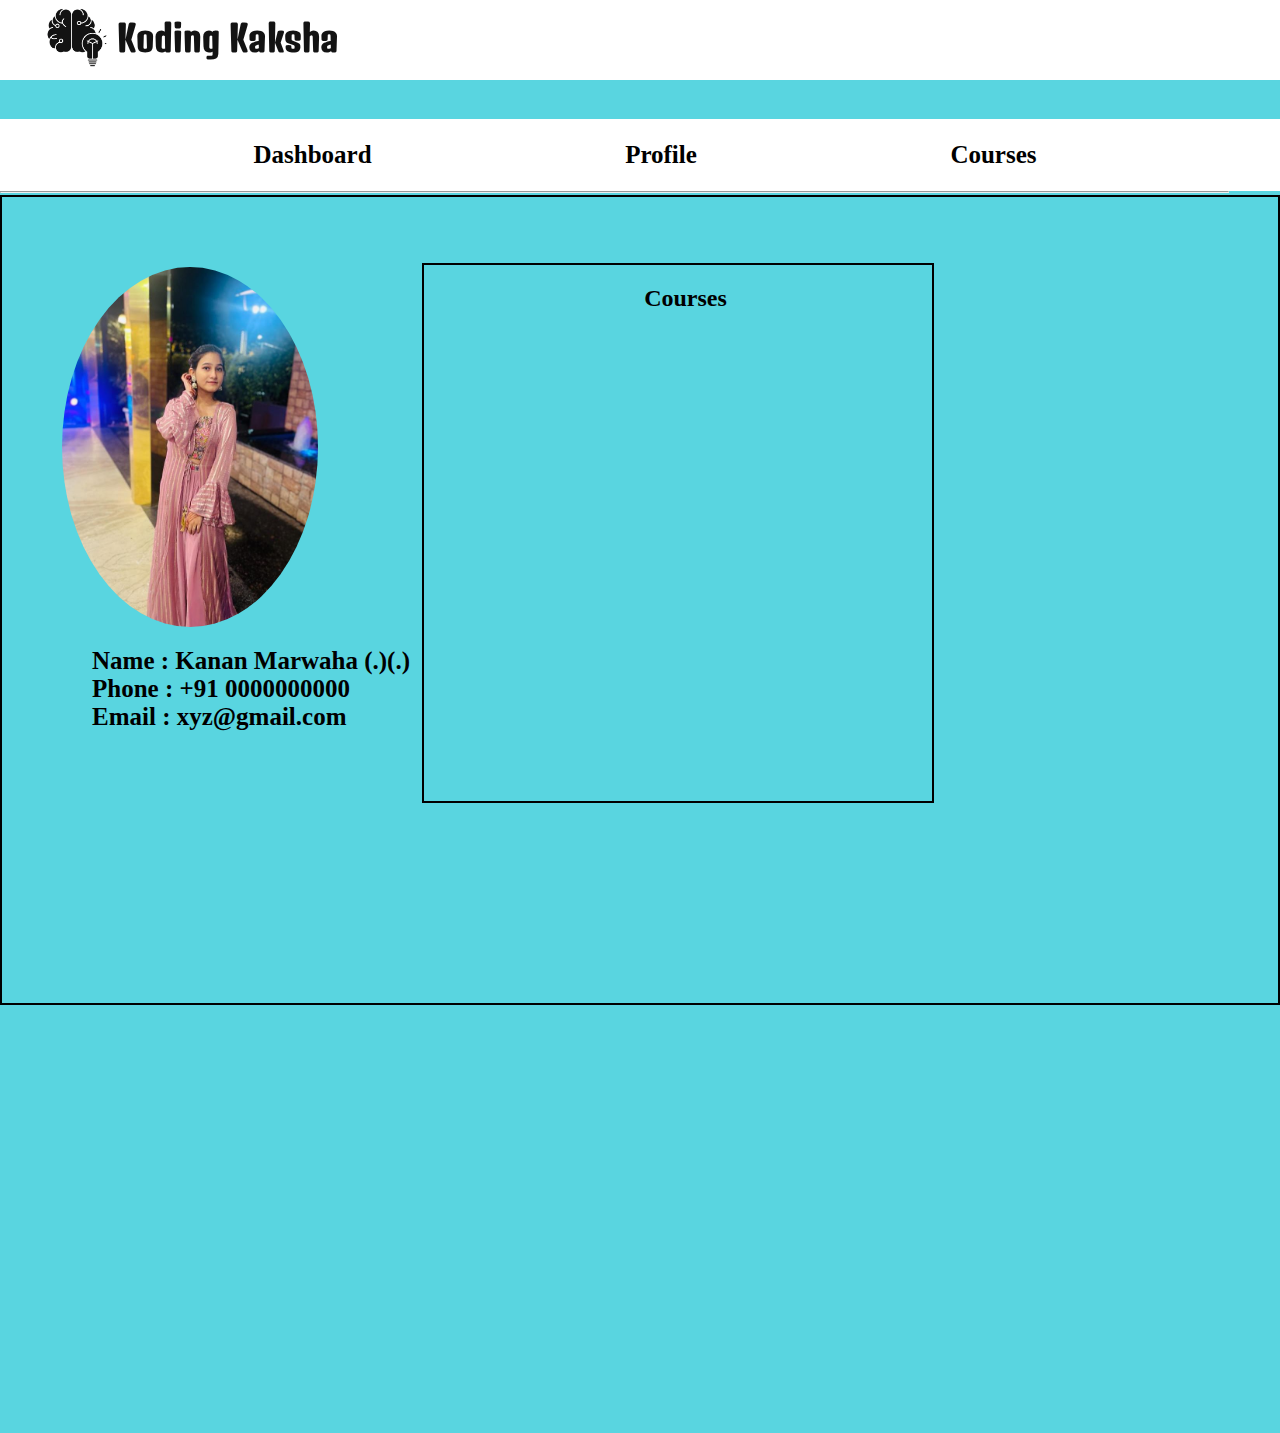
<file: Dashboard/dashboard.html>
<!DOCTYPE html>
<html>

<head>
  <meta charset="utf-8">
  <meta name="viewport" content="width=device-width">
  <title>Dashboard</title>
  <link rel="preconnect" href="https://fonts.googleapis.com">
  <link rel="preconnect" href="https://fonts.gstatic.com" crossorigin>
  <link href="https://fonts.googleapis.com/css2?family=Denk+One&display=swap" rel="stylesheet">

  <link href="dashboard.css" rel="stylesheet" type="text/css" />
</head>

<body>
  <div id="main1">
    <nav>

      <div id="slideArea">
        <a href="#" class="side-nav-comp" id="contact-href">Home</a><br>
        <a href="" class="side-nav-comp" id="contact-href">Contact</a><br>
        <a href="" class="side-nav-comp" id="contact-href">More...</a><br>
        <a href="Dashboard/dashboard.html" class="side-nav-comp" id="dashboard">Dashboard</a>
      </div>


      <div id="left-head">
        <div id="logo"></div>
        <h1 id="heading"><a href="index.html">Koding Kaksha</a></h1>
      </div>

      <div id="right-head">
        <div id="sidebar">
        </div>
      </div>
    </nav>
  </div>
  <div id="nav-bar">
    <h3><a href="dashboard.html">Dashboard</a></h3>
    <h3><a href="dashboard.html">Profile</a></h3>
    <h3><a href="#">Courses</a></h3>
  </div>
  <hr>
  <div id="main2">
    <div id="photo"></div>
    <div id="p-detail">
      <h4>
        Name : Kanan Marwaha (.)(.)
      </h4>
      <br>
      <h4>
        Phone : +91 0000000000
      </h4>
      <br>
      <h4>
        Email : xyz@gmail.com
      </h4>
    </div>
    <div id="course-en">
      <h6>
        Courses
      </h6>
    </div>
  </div>

  <script src="jquery.js"></script>
  <script src="https://cdnjs.cloudflare.com/ajax/libs/gsap/3.12.5/gsap.min.js"
    integrity="sha512-7eHRwcbYkK4d9g/6tD/mhkf++eoTHwpNM9woBxtPUBWm67zeAfFC+HrdoE2GanKeocly/VxeLvIqwvCdk7qScg=="
    crossorigin="anonymous" referrerpolicy="no-referrer"></script>
  <script src="dashboard.js"></script>
</body>

</html>
</file>
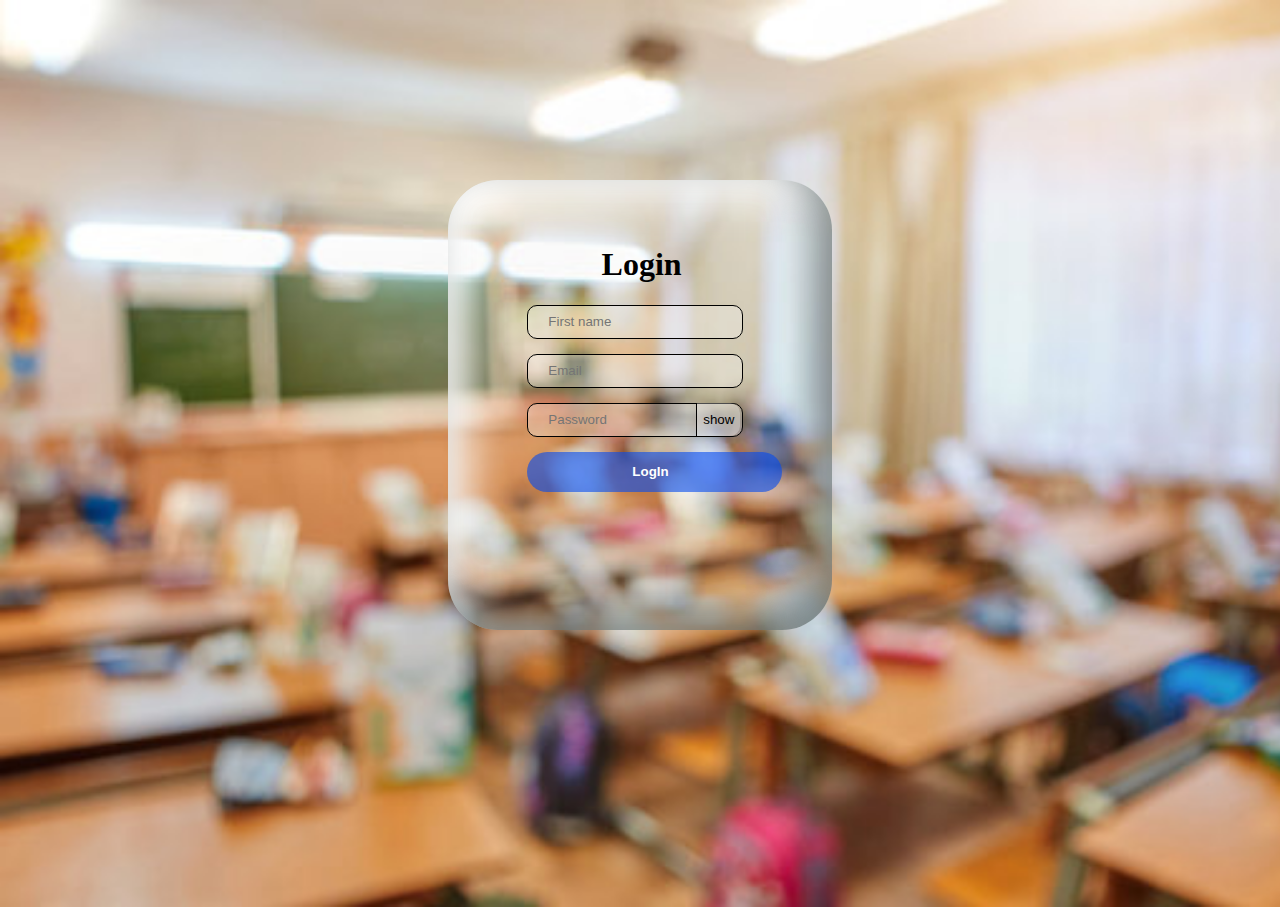
<file: login/login.html>
<!DOCTYPE html>
<html lang="en">

<head>
  <meta charset="UTF-8">
  <meta http-equiv="X-UA-Compatible" content="IE=edge">
  <meta name="viewport" content="width=device-width, initial-scale=1.0">
  <title>Login</title>
  <link rel="stylesheet" href="login.css">
</head>

<body>
  <div id="container">
    <h1>
      Login
    </h1>
    <div id="cont">
      <div id="user"><i class="fa-solid fa-user"></i></div>
      <input class="inputs" id="fname" type="text" placeholder="First name" required><br>
      <input class="inputs" id="email" type="email" placeholder="Email"><br>
      <input class="inputs" id="pswd" type="password" placeholder="Password">
      <button id="show" onclick="showPswd()">show</button><br>
      <button onclick="enter()" id="login">LogIn</button>
    </div>
  </div>
  <script src="login.js"></script>
</body>

</html>
</file>
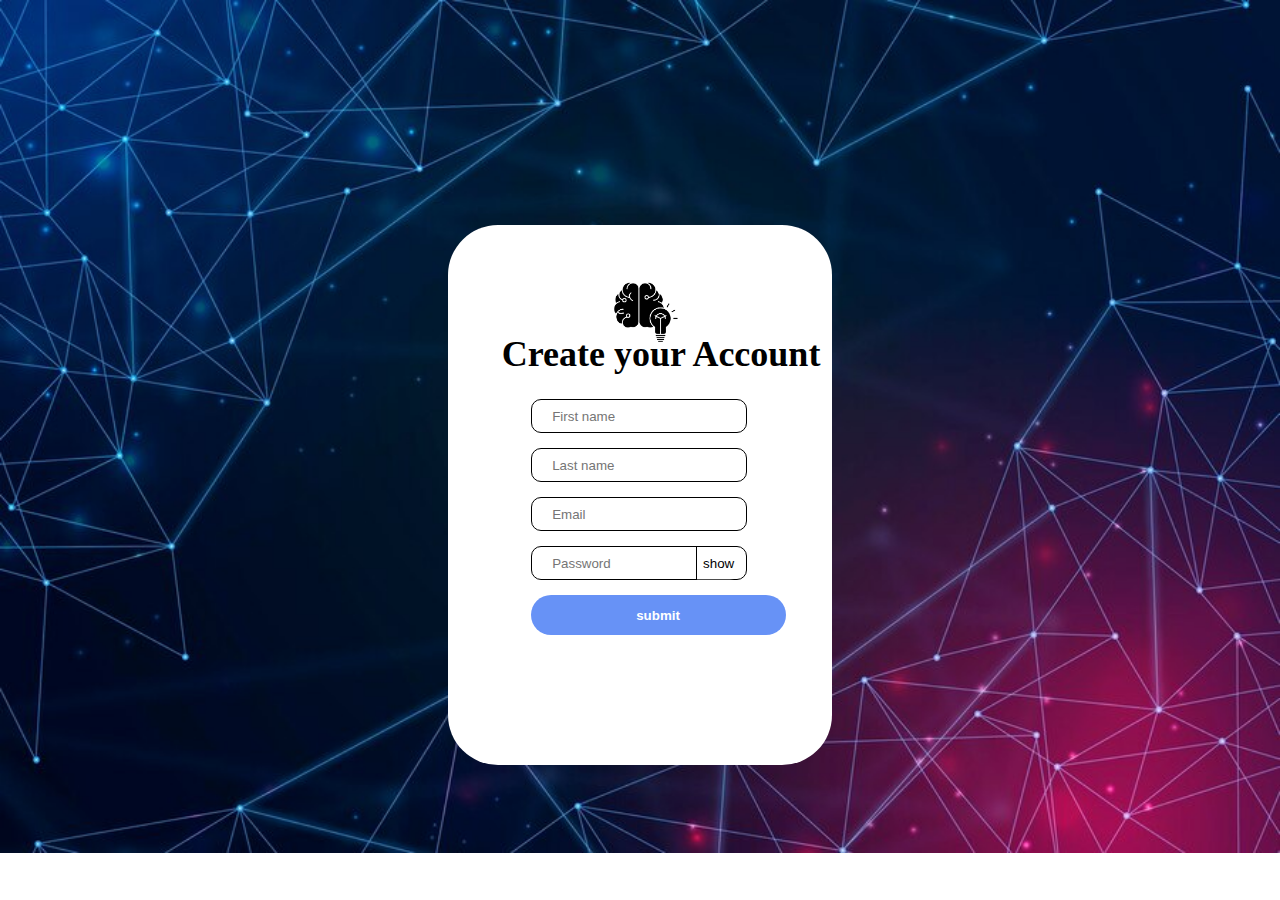
<file: signup/signup.html>
<!DOCTYPE html>
<html lang="en">

<head>
  <meta charset="UTF-8">
  <meta http-equiv="X-UA-Compatible" content="IE=edge">
  <meta name="viewport" content="width=device-width, initial-scale=1.0">
  <title>Register</title>
  <link rel="stylesheet" href="signup.css">
</head>

<body>
  <div id="container">
    <img src="logo.png">
    <h1>
      Create your Account
    </h1>
    <div id="cont">
      <input class="inputs" id="fname" type="text" placeholder="First name" required><br>
      <input class="inputs" id="lname" type="text" placeholder="Last name"><br>
      <input class="inputs" id="email" type="email" placeholder="Email"><br>
      <input class="inputs" id="pswd" type="password" placeholder="Password"><button id="show"
        onclick="showPswd()">show</button><br>
      <button onclick="submit()" id="submit">submit</button>
    </div>
  </div>
  <script src="signup.js"></script>
</body>

</html>
</file>
<file: Dashboard/dashboard.css>
* {
  height: 100%;
  width: 100%;
  padding: 0px;
  margin: 0px;
  box-sizing: border-box;
  scroll-behavior: smooth;
}

body {
  background-color: #59D5E0;
}

#main1 {
  height: 11vh;
  width: 98.9vw;
  overflow: hidden;

}

.side-nav-comp {
  color: black;
  font-family: 'Trebuchet MS', 'Lucida Sans Unicode', 'Lucida Grande', 'Lucida Sans', Arial, sans-serif;
  text-decoration: none;
  position: relative;
  font-size: 25px;
  margin-left: 80px;
  margin-bottom: 20px;
}

nav {
  display: flex;
  height: 80px;
  margin-bottom: 0px;
  position: fixed;
  top: 0px;
  z-index: 999;
  background-color: white;
}

#logo {
  background: url("logo.png");
  background-size: cover;
  background-repeat: no repeat;
  width: 100px;
  height: 90px;
  margin-top: -6px;
  margin-right: 20px;
  margin-left: 30px;
  transform: scale(0.86);
}

#heading {
  margin-left: -15px;
  margin-top: 20px;
  font-size: 35px;
}

#left-head {
  font-family: "Denk One", sans-serif;
  opacity: 0;
  margin-top: -50px;
  display: flex;
}

#left-head a {
  text-decoration: none;
  color: black;
}


#sidebar {
  background: url("https://static.thenounproject.com/png/683452-200.png");
  background-size: contain;
  background-repeat: no-repeat;
  width: fit-content;
  height: fit-content;
  padding: 10px;
  margin-top: 30px;
  margin-left: 43vw;
  transform: scale(2.1);
  cursor: pointer;
}

#slideArea {
  position: absolute;
  top: 80px;
  right: 0;
  margin-left: 10px;
  z-index: 999;
  width: 0px;
  height: 700px;
  background-color: white;
  border-radius: 5px;
  overflow: hidden;
}

#nav-bar {
  background-color: white;
  height: 8vh;
  display: flex;
  justify-content: space-evenly;
  align-items: center;
  margin-top: 20px;
}

#nav-bar a {
  text-decoration: none;
  color: black;
  font-size: 25px;
  margin-left: 10px;
}

#nav-bar h3 {
  display: inline;
  height: fit-content;
  width: fit-content;
}

hr {
  height: 2px;
  color: black;
  width: 96vw;
}

#main2 {
  height: 90vh;
  width: 98.9;
  border: 2px solid black;
  margin-top: 2px;
  position: absolute;
}

#photo {
  height: 40vh;
  width: 20vw;
  border-radius: 50%;
  background-color: white;
  margin-top: 70px;
  margin-left: 60px;
  background-image: url("e21887ba-46d2-4217-a178-e428204bda6e.jpg");
  background-repeat: no-repeat;
  background-size: cover;
}

#main2 h4 {
  font-weight: bold;
  font-size: 25px;
  margin-left: 80px;
  margin-top: 40px;
  display: inline;
  position: relative;
  top: 20px;
  left: 10px;
}

#course-en {
  height: 60vh;
  width: 40vw;
  border: 2px solid black;
  margin-left: 100px;
  position: relative;
  left: 25vw;
  bottom: 130vh;
  padding-top: 20px;

}

#course-en h6 {
  padding-left: 17.2vw;
  font-size: x-large;

}
</file>
<file: login/login.css>
body {
  height: 99vh;
  width: 98vw;
  background-image: url("background.jpg");
  background-repeat: no-repeat;
  background-size: cover;
}



#container {
  height: 50vh;
  width: 30vw;
  position: absolute;
  left: 35vw;
  top: 20vh;
  background-color: transparent;
  background: rgba(255, 255, 255, 0.05);
  border-radius: 50px;
  box-shadow: inset -20px -20px 40px rgba(90, 102, 102, .7),
    inset 20px 20px 40px #ffffff;
}

h1 {
  font-family: Cambria, Cochin, Georgia, Times, 'Times New Roman', serif;
  position: relative;
  top: 5vh;
  left: 12vw;
  color: black;
  font-weight: bolder;
  width: fit-content;
}

#cont {
  position: relative;
  left: 6.2vw;
  top: 5vh;
}

#fname {
  border-radius: 10px;
  height: 30px;
  width: 50%;
  margin-bottom: 15px;
  padding-left: 20px;
  border: 1px solid black;
  background-color: rgba(255, 255, 255, 0.3);
}

#email {
  border-radius: 10px;
  height: 30px;
  width: 50%;
  margin-bottom: 15px;
  padding-left: 20px;
  border: 1px solid black;
  background-color: rgba(255, 255, 255, 0.3);
}


#pswd {
  border-radius: 10px;
  height: 30px;
  width: 50%;
  margin-bottom: 15px;
  padding-left: 20px;
  border: 1px solid black;
  overflow: hidden;
  background-color: rgba(255, 255, 255, 0.3);
}

#show {
  height: 33px;
  width: fit-content;
  position: relative;
  right: 51.09px;
  border-radius: 10px;
  border-top-left-radius: 0px;
  border-bottom-left-radius: 0px;
  border-right: 0;
  border-top: 0;
  border-bottom: 0;
  border-left: 1px solid black;
  background-color: rgba(255, 255, 255, 0.3);
}

#login {
  height: 40px;
  width: 80px;
  position: relative;
  border-left: 1px solid black;
  background-color: rgba(3, 74, 240, 0.605);
  color: white;
  font-weight: bold;
  border: 0px;
  border-radius: 20px;
  padding-left: 105px;
  padding-right: 150px;
  cursor: pointer;
}
</file>
<file: signup/signup.css>
body {
  width: 99%;
  height: 100%;
  box-sizing: border-box;
  background-image: url("background.jpg");
  background-repeat: no-repeat;
  background-size: cover;
}

#container {
  height: 60vh;
  width: 30vw;
  position: absolute;
  left: 35vw;
  top: 25vh;
  background: white;
  border-radius: 50px;
}

h1 {
  font-family: Cambria, Cochin, Georgia, Times, 'Times New Roman', serif;
  position: relative;
  left: 4.2vw;
  color: black;
  font-weight: bolder;
  width: fit-content;
  font-size: 36px;
}

#cont {
  position: relative;
  left: 6.5vw;
}

#fname {
  border-radius: 10px;
  height: 30px;
  width: 50%;
  margin-bottom: 15px;
  padding-left: 20px;
  border: 1px solid black;
  background-color: rgba(255, 255, 255, 0.3);
}

#lname {
  border-radius: 10px;
  height: 30px;
  width: 50%;
  margin-bottom: 15px;
  padding-left: 20px;
  border: 1px solid black;
  background-color: rgba(255, 255, 255, 0.3);
}

#email {
  border-radius: 10px;
  height: 30px;
  width: 50%;
  margin-bottom: 15px;
  padding-left: 20px;
  border: 1px solid black;
  background-color: rgba(255, 255, 255, 0.3);
}

#pswd {
  border-radius: 10px;
  height: 30px;
  width: 50%;
  margin-bottom: 15px;
  padding-left: 20px;
  border: 1px solid black;
  background-color: rgba(255, 255, 255, 0.3);
}

#show {
  height: 33px;
  width: fit-content;
  position: relative;
  right: 51.09px;
  border-radius: 10px;
  border-top-left-radius: 0px;
  border-bottom-left-radius: 0px;
  border-right: 0;
  border-top: 0;
  border-bottom: 0;
  border-left: 1px solid black;
  background-color: rgba(255, 255, 255, 0.3);
}

#submit {
  height: 40px;
  width: 80px;
  position: relative;
  border-left: 1px solid black;
  background-color: rgba(3, 74, 240, 0.605);
  color: white;
  font-weight: bold;
  border: 0px;
  border-radius: 20px;
  padding-left: 105px;
  padding-right: 150px;
  cursor: pointer;
}

img {
  height: 80x;
  width: 80px;
  position: relative;
  left: 12vw;
  top: 5vh;
}
</file>
